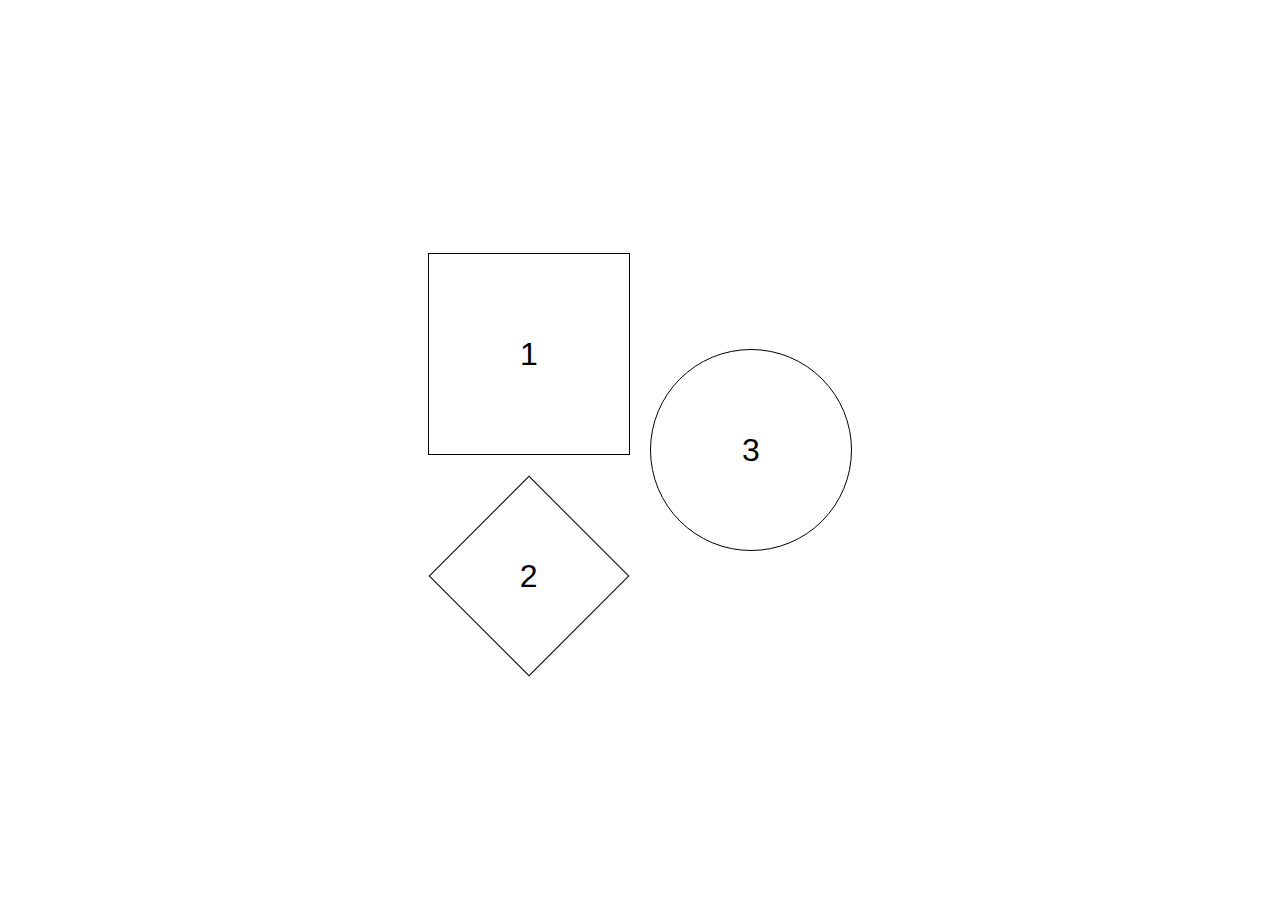
<file: squaresHover/index.html>
<!DOCTYPE html>
<html lang="en">
<head>
    <meta charset="UTF-8">
    <meta name="viewport" content="width=device-width, initial-scale=1.0">
    <link rel="stylesheet" href="style.css">
    <title>Squares Hover</title>
</head>
<body>
    <div id="main">
        <div id="box">
            <div class="shape" id="square"><h1>1</h1></div>
            <div class="shape" id="diamond"><h1>2</h1></div>
        </div>
        <div class="shape" id="circle"><h1>3</h1></div>
    </div>
</body>
</html>
</file>
<file: squaresHover/style.css>
*{
    margin: 0;
    padding: 0;
}

html,body{
    width: 100%;
    height: 100%;
}

h1{
    font-weight: normal;
}

#main{
    width: 100%;
    height: 100%;
    display: flex;
    align-items: center;
    justify-content: center;
    font-family: 'Gill Sans', 'Gill Sans MT', Calibri, 'Trebuchet MS', sans-serif;
  
}

.shape{
    margin: 10px 10px;
    width: 200px;
    height: 200px;
    border: 1px solid black;
    display: flex;
    align-items: center;
    justify-content: center;
}

#circle{
    border-radius: 50%;
}

#circle:hover{
    background-color: green;
}
#diamond{
    width: 140px;
    height: 140px;
    translate: 30px;
    rotate: 45deg;
    margin-top: 50px;
}

#diamond:hover{
    background-color: blue;
}

#diamond h1{

    rotate: -45deg;
}

#square:hover{
    background-color: red;
}
</file>
